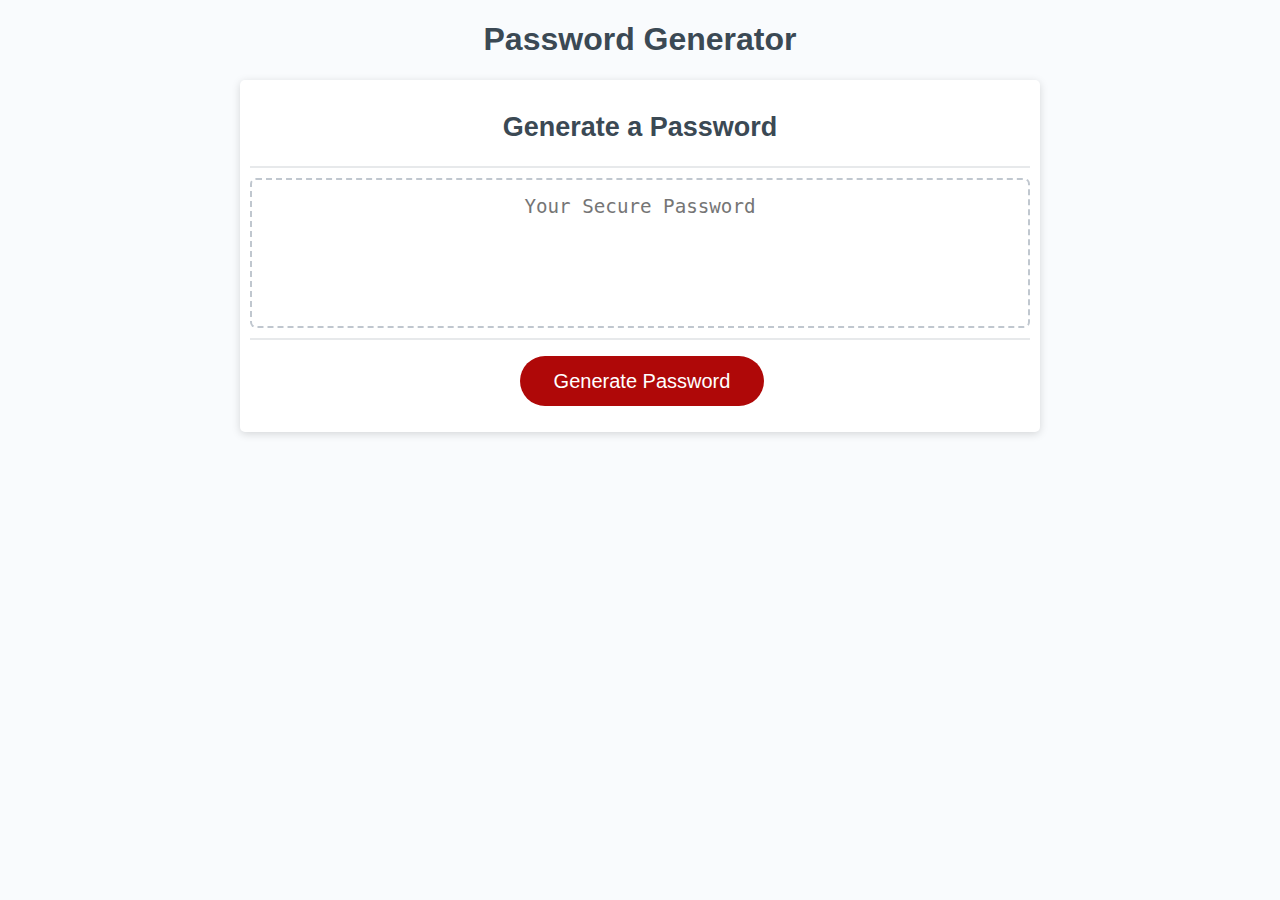
<file: index.html>
<!DOCTYPE html>
<html lang="en">

<head>
    <meta charset="UTF-8" />
    <meta name="viewport" content="width=device-width, initial-scale=1.0" />
    <meta http-equiv="X-UA-Compatible" content="ie=edge" />
    <title>Password Generator</title>
    <link rel="stylesheet" href="./assets/style/style.css" />
</head>

<body>
    <div class="wrapper">
    
        <header>
            <h1>Password Generator</h1>
        </header>

        <div class="card">
        
            <div class="card-header">
                <h2>Generate a Password</h2>
            </div>
        
            <div class="card-body">
                <textarea
                    readonly
                    id="password"
                    placeholder="Your Secure Password"
                    aria-label="Generated Password"
                ></textarea>
            </div>

            <div class="card-footer">
                <button id="generate" class="btn">Generate Password</button>
            </div>

        </div>
    </div>
    
    <script src="./assets/JS/script.js" type="text/javascript"></script>

</body>

</html>
</file>
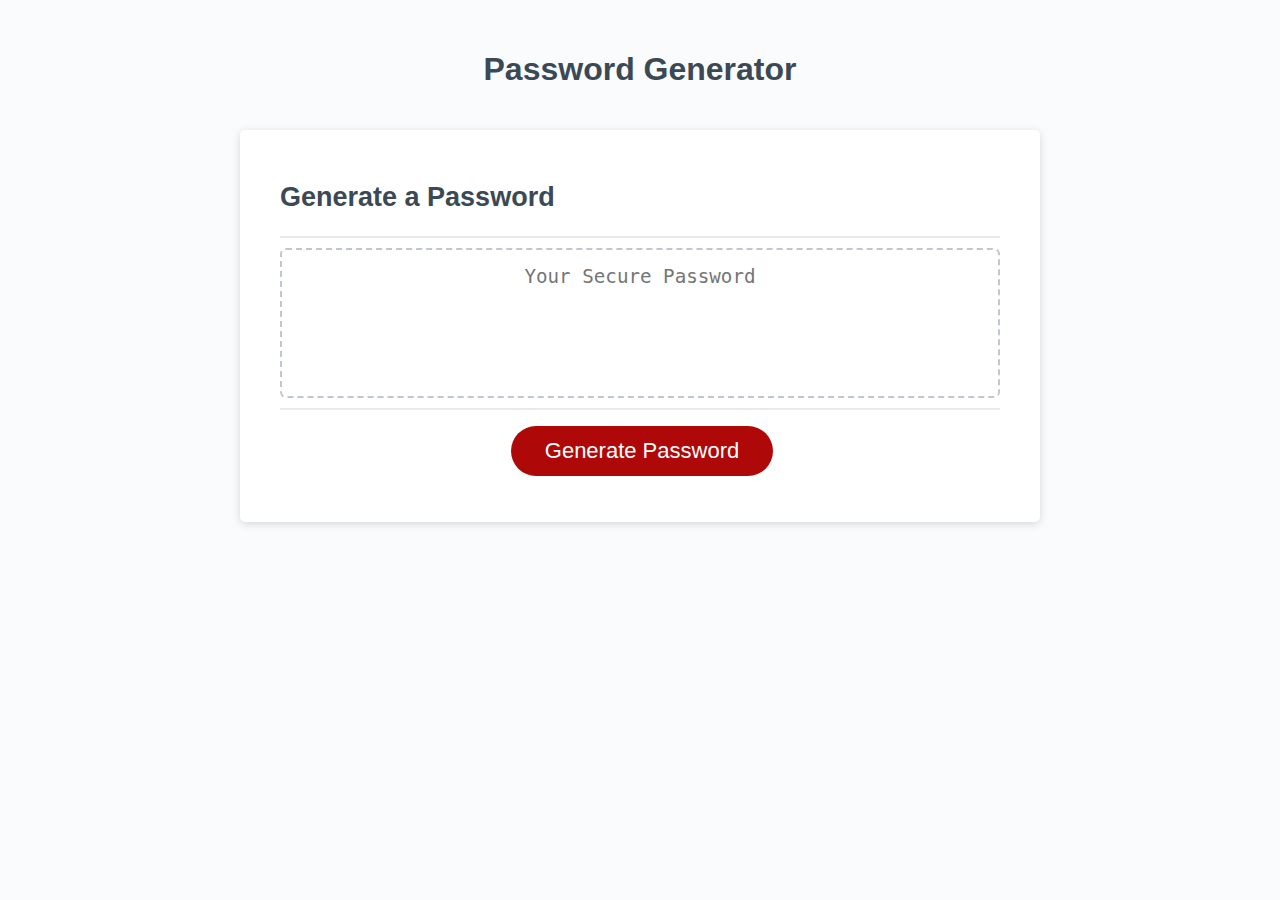
<file: assets/Develop/index.html>
<!DOCTYPE html>
<html lang="en">
  <head>
    <meta charset="UTF-8" />
    <meta name="viewport" content="width=device-width, initial-scale=1.0" />
    <meta http-equiv="X-UA-Compatible" content="ie=edge" />
    <title>Password Generator</title>
    <link rel="stylesheet" href="style.css" />
  </head>
  <body>
    <div class="wrapper">
      <header>
        <h1>Password Generator</h1>
      </header>
      <div class="card">
        <div class="card-header">
          <h2>Generate a Password</h2>
        </div>
        <div class="card-body">
          <textarea
            readonly
            id="password"
            placeholder="Your Secure Password"
            aria-label="Generated Password"
          ></textarea>
        </div>
        <div class="card-footer">
          <button id="generate" class="btn">Generate Password</button>
        </div>
      </div>
    </div>
    <script src="script.js"></script>
  </body>
</html>
</file>
<file: assets/style/style.css>
*,
*::before,
*::after {
    box-sizing: border-box;
}

html,
body,
.wrapper {
    margin: 0;
    padding: 0;
}

body {
    font-family: sans-serif;
    background-color: #f9fbfd;
}

.wrapper {
    padding-left: 20px;
    padding-right: 20px;
}

header {
    text-align: center;
    color: hsl(206, 17%, 28%);
}

.card {
    background-color: hsl(0, 0%, 100%);
    border-radius: 5px;
    border-width: 1px;
    box-shadow: rgba(0, 0, 0, 0.15) 0px 2px 8px 0px;
    color: hsl(206, 17%, 28%);
    font-size: 18px;
    margin: 0 auto;
    max-width: 800px;
    padding: 10px 10px;
}

.card-header::after {
    content: " ";
    display: block;
    width: 100%;
    background: #e7e9eb;
    height: 2px;
}

.card-header h2 {
    text-align: center;
}

.card-body {
    min-height: 100px;
}

.card-footer {
    text-align: center;
}

.card-footer::before {
    content: " ";
    display: block;
    width: 100%;
    background: #e7e9eb;
    height: 2px;
}

.card-footer::after {
    content: " ";
    display: block;
    clear: both;
}

.btn {
    border: none;
    background-color: hsl(360, 91%, 36%);
    border-radius: 25px;
    box-shadow: rgba(0, 0, 0, 0.1) 0px 1px 6px 0px rgba(0, 0, 0, 0.2) 0px 1px 1px 0px;
    color: hsl(0, 0%, 100%);
    display: inline-block;
    font-size: 20px;
    line-height: 22px;
    margin: 16px 16px 16px 20px;
    padding: 14px 34px;
    text-align: center;
    cursor: pointer;
}

button[disabled] {
    cursor: default;
    background: #c0c7cf;
}

.float-right {
    float: right;
}

#password {
    -webkit-appearance: none;
    -moz-appearance: none;
    appearance: none;
    border: none;
    display: block;
    width: 100%;
    padding-top: 15px;
    padding-left: 15px;
    padding-right: 15px;
    padding-bottom: 85px;
    font-size: 1.2rem;
    text-align: center;
    margin-top: 10px;
    margin-bottom: 10px;
    border: 2px dashed #c0c7cf;
    border-radius: 6px;
    resize: none;
    overflow: hidden;
}

.slidecontainer {
    width: 100%;
    padding-top: 10px;
}

.slidecontainer p {
    text-align: center;
}

.slider {
    -webkit-appearance: none;
    width: 100%;
    height: 15px;
    border-radius: 5px;
    background: #d3d3d3;
    outline: none;
    opacity: 0.7;
    -webkit-transition: .2s;
    transition: opacity .2s;
}

.slider:hover {
    opacity: 1;
}

.slider::-webkit-slider-thumb {
    -webkit-appearance: none;
    appearance: none;
    width: 25px;
    height: 25px;
    border-radius: 50%;
    background: hsl(360, 91%, 36%);
    cursor: pointer;
}

.slider::-moz-range-thumb {
    width: 25px;
    height: 25px;
    border-radius: 50%;
    background: #4CAF50;
    cursor: pointer;
}

.flex-container1, .flex-container2 {
    display: flex;
    flex-wrap: wrap;
    flex-direction: row;
    justify-content: space-evenly;

}

.flex-item {
    width: 125px;
    padding: 5px;
    text-align: center;
}

.flex-item p {
    text-align: center;
    font-size: 1rem;
}

label {
    width: 150px;
    height: 50px;
}

.switch {
    position: relative;
    display: inline-block;
    width: 50px;
    height: 22px;
    
}

.switch input { 
    opacity: 0;
    width: 0;
    height: 0;
}

.sliders {
    position: absolute;
    cursor: pointer;
    top: 0;
    left: 0;
    right: 0;
    bottom: 0;
    background-color: #ccc;
    -webkit-transition: .4s;
    transition: .4s;
}

.sliders:before {
    position: absolute;
    content: "";
    height: 18px;
    width: 18px;
    left: 4px;
    bottom: 4px;
    background-color: white;
    -webkit-transition: .4s;
    transition: .4s;
}

input:checked + .sliders {
    background-color: hsl(360, 91%, 36%);;
}

input:focus + .sliders {
    box-shadow: 0 0 1px hsl(360, 91%, 36%);;
}

input:checked + .sliders:before {
    -webkit-transform: translateX(26px);
    -ms-transform: translateX(26px);
    transform: translateX(26px);
}

  /* Rounded sliderss */
.sliders.round {
    border-radius: 34px;

}

.sliders.round:before {
    border-radius: 50%;
}



@media (max-width: 690px) {
    .btn {
        font-size: 1rem;
        margin: 16px 0px 0px 0px;
        padding: 10px 15px;
    }

    #password {
        font-size: 1rem;
    }
}


@media (max-width: 500px) {
    .btn {
        font-size: 0.8rem;
    }
}
</file>
<file: assets/Develop/style.css>
*,
*::before,
*::after {
  box-sizing: border-box;
}

html,
body,
.wrapper {
  height: 100%;
  margin: 0;
  padding: 0;
}

body {
  font-family: sans-serif;
  background-color: #f9fbfd;
}

.wrapper {
  padding-top: 30px;
  padding-left: 20px;
  padding-right: 20px;
}

header {
  text-align: center;
  padding: 20px;
  padding-top: 0px;
  color: hsl(206, 17%, 28%);
}

.card {
  background-color: hsl(0, 0%, 100%);
  border-radius: 5px;
  border-width: 1px;
  box-shadow: rgba(0, 0, 0, 0.15) 0px 2px 8px 0px;
  color: hsl(206, 17%, 28%);
  font-size: 18px;
  margin: 0 auto;
  max-width: 800px;
  padding: 30px 40px;
}

.card-header::after {
  content: " ";
  display: block;
  width: 100%;
  background: #e7e9eb;
  height: 2px;
}

.card-body {
  min-height: 100px;
}

.card-footer {
  text-align: center;
}

.card-footer::before {
  content: " ";
  display: block;
  width: 100%;
  background: #e7e9eb;
  height: 2px;
}

.card-footer::after {
  content: " ";
  display: block;
  clear: both;
}

.btn {
  border: none;
  background-color: hsl(360, 91%, 36%);
  border-radius: 25px;
  box-shadow: rgba(0, 0, 0, 0.1) 0px 1px 6px 0px rgba(0, 0, 0, 0.2) 0px 1px 1px
    0px;
  color: hsl(0, 0%, 100%);
  display: inline-block;
  font-size: 22px;
  line-height: 22px;
  margin: 16px 16px 16px 20px;
  padding: 14px 34px;
  text-align: center;
  cursor: pointer;
}

button[disabled] {
  cursor: default;
  background: #c0c7cf;
}

.float-right {
  float: right;
}

#password {
  -webkit-appearance: none;
  -moz-appearance: none;
  appearance: none;
  border: none;
  display: block;
  width: 100%;
  padding-top: 15px;
  padding-left: 15px;
  padding-right: 15px;
  padding-bottom: 85px;
  font-size: 1.2rem;
  text-align: center;
  margin-top: 10px;
  margin-bottom: 10px;
  border: 2px dashed #c0c7cf;
  border-radius: 6px;
  resize: none;
  overflow: hidden;
}

@media (max-width: 690px) {
  .btn {
    font-size: 1rem;
    margin: 16px 0px 0px 0px;
    padding: 10px 15px;
  }

  #password {
    font-size: 1rem;
  }
}

@media (max-width: 500px) {
  .btn {
    font-size: 0.8rem;
  }
}
</file>
